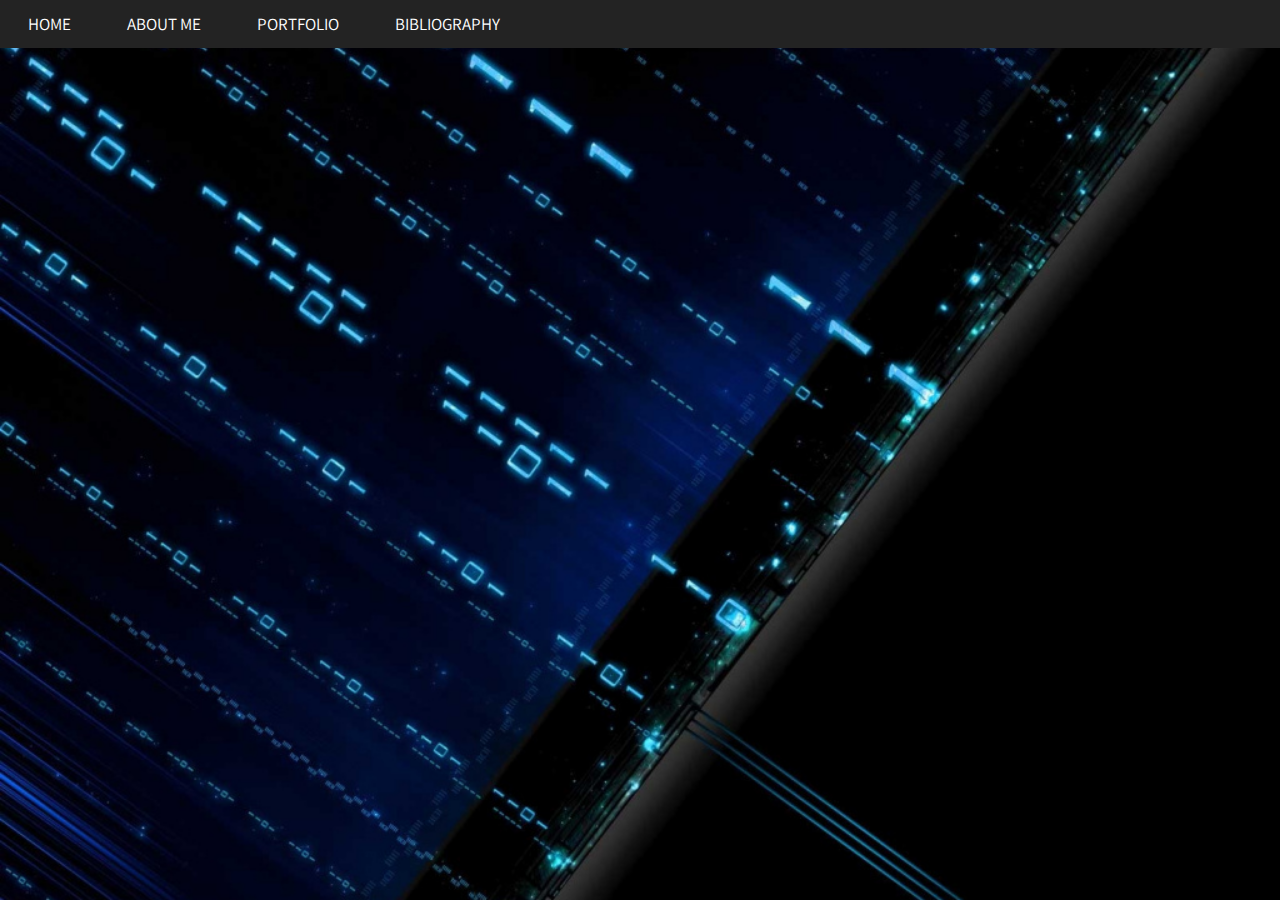
<file: index.html>
<!DOCTYPE html>
<html lang="en">
<head>
    <meta charset="UTF-8">
    <link href="style.css" rel="stylesheet" type="text/css">
    <link href="https://fonts.googleapis.com/css?family=Assistant" rel="stylesheet">
    <title>Portfolio - Home</title>
</head>
<body>
<ul>
    <li><a href="index.html" class="button button1">HOME</a></li>
    <li><a href="aboutme.html" class="button button2">ABOUT ME</a></li>
    <li class="dropdown">
        <a href="javascript:void(0)" class="button button2">PORTFOLIO</a>
        <div class="dropdownA">
            <a href="#">Link 1</a>
            <a href="#">Link 2</a>
            <a href="#">Link 3</a>
        </div>
    </li>
    <li><a href="bibliography.html" class="button button2">BIBLIOGRAPHY</a></li>
</ul>
</body>
</html>
</file>
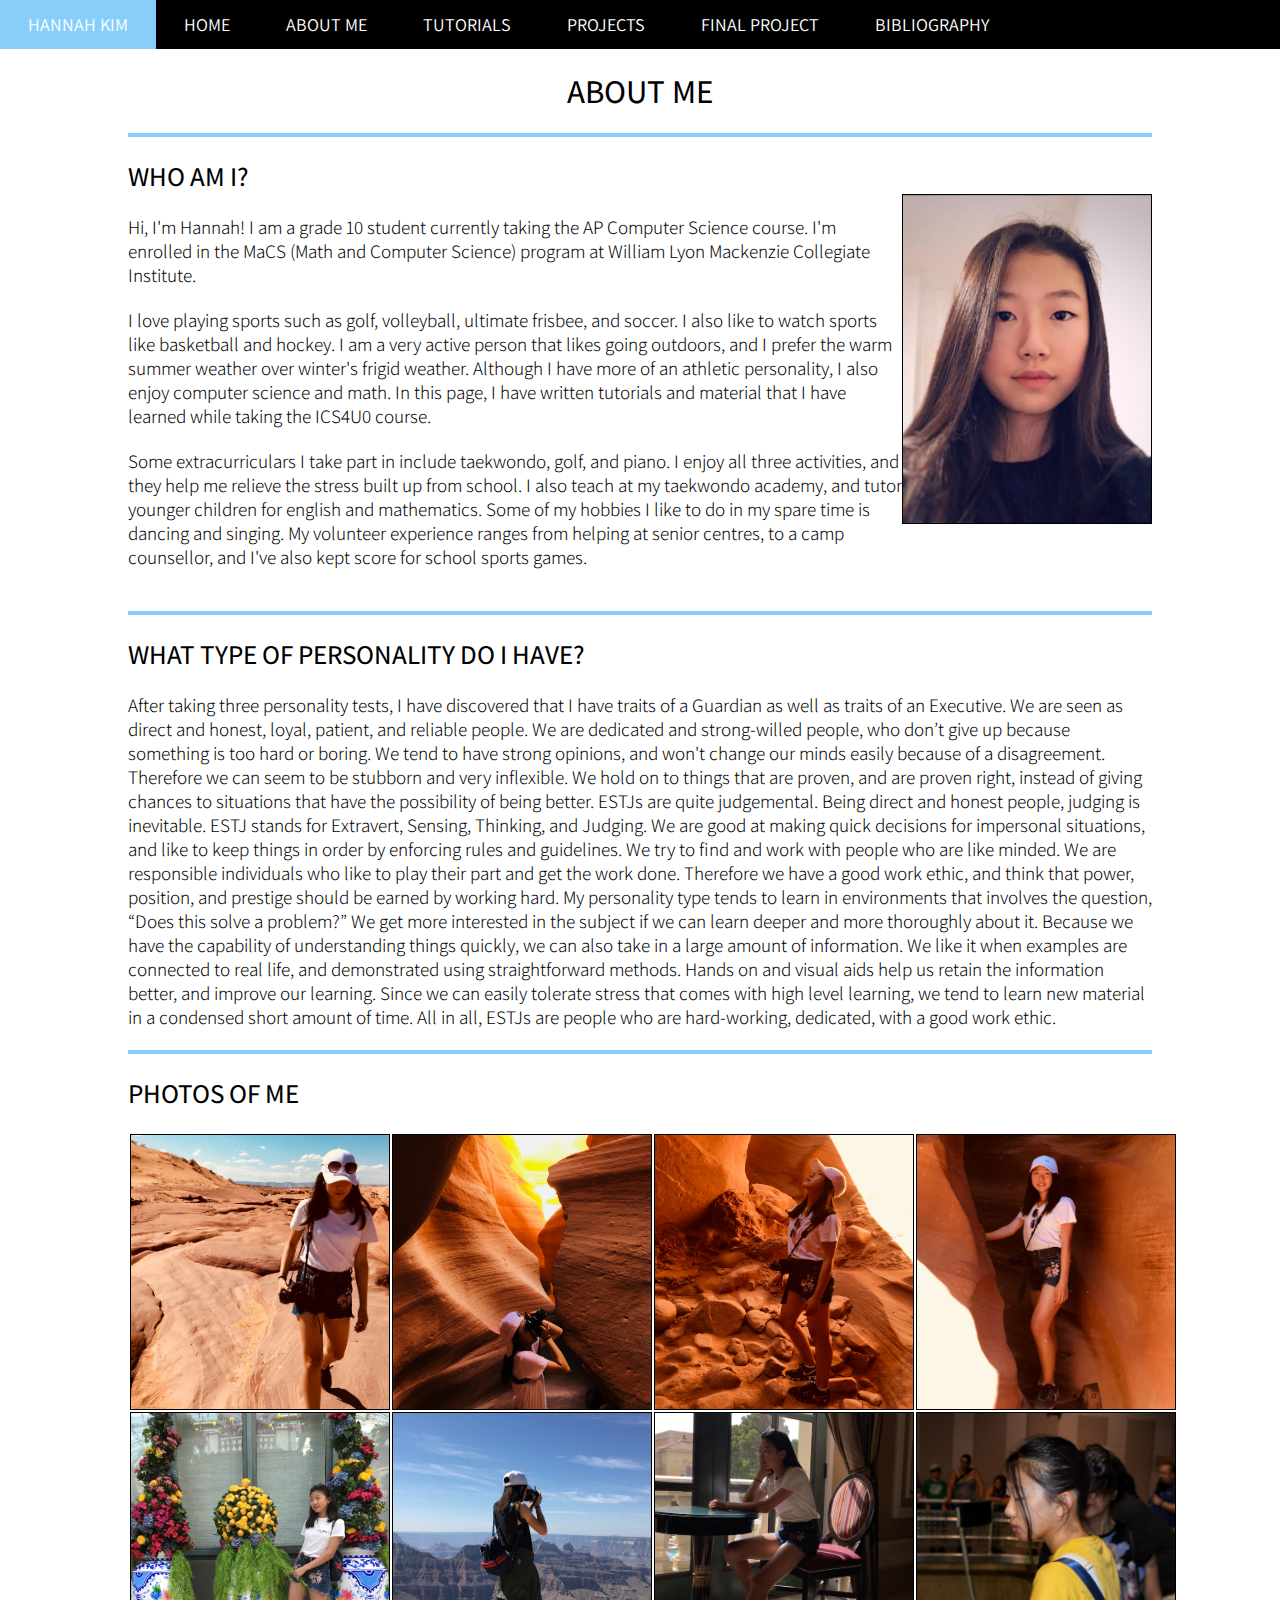
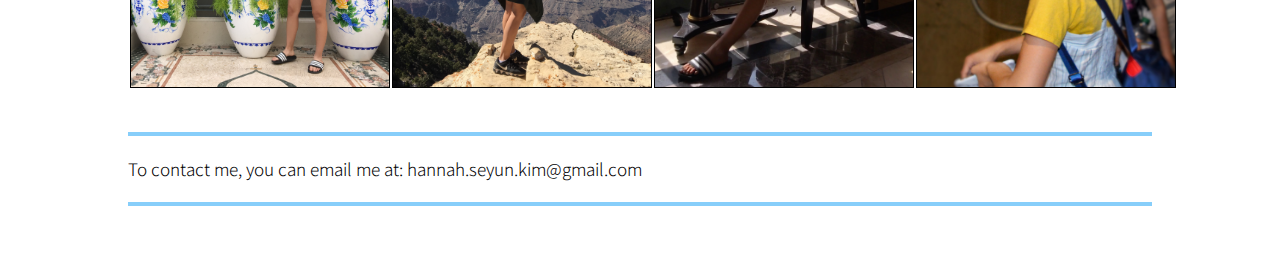
<file: aboutme.html>
<!DOCTYPE html>
<html lang="en">
<head>
    <meta charset="UTF-8">
    <link href="styles.css" rel="stylesheet" type="text/css">
    <link href="https://fonts.googleapis.com/css?family=Assistant:200,300,400,500" rel="stylesheet">
    <title>Portfolio - About Me</title>
</head>
<header>
    <nav>
        <ul>
            <li><a href="#" class="button button1">HANNAH KIM</a></li>
            <li><a href="index.html" class="button button2">HOME</a></li>
            <li><a href="aboutme.html" class="button button2">ABOUT ME</a></li>
            <li class="dropdown">
                <a href="javascript:void(0)" class="button button2">TUTORIALS</a>
                <div class="dropdownA">
                    <a href="oop.html">OOP</a>
                    <a href="arrays.html">ARRAYS/ARRAYLISTS</a>
                    <a href="recursion.html">RECURSION</a>
                    <a href="sortsearch.html">SORTING/SEARCHING</a>
                </div>
            </li>
            <li><a href="projects.html" class="button button2">PROJECTS</a></li>
            <li><a href="finalproject.html" class="button button2">FINAL PROJECT</a></li>
            <li><a href="bibliography.html" class="button button2">BIBLIOGRAPHY</a></li>
        </ul>
    </nav>
</header>
<body>
<div class="format">
    <main>
        <h1>ABOUT ME</h1>
        <br>
        <hr>
        <br>
        <!-- explanation about myself -->
        <h2>WHO AM I?
            <br>
            <img src="profile.jpg" alt="Profile" width="225px" height="auto">
        </h2>
        <br>
        <p>
            Hi, I'm Hannah! I am a grade 10 student currently taking the AP Computer Science course. I'm enrolled in the
            MaCS (Math and Computer Science) program at William Lyon Mackenzie Collegiate Institute.
        </p>
        <br>
        <p>
            I love playing sports such as golf, volleyball, ultimate frisbee, and soccer. I also like to watch sports
            like basketball and hockey. I am a very active person that likes going outdoors, and I prefer the warm
            summer weather over winter's frigid weather. Although I have more of an athletic personality, I also enjoy
            computer science and math. In this page, I have written tutorials and material that I have learned while
            taking the ICS4U0 course.
        </p>
        <br>
        <p>
            Some extracurriculars I take part in include taekwondo, golf, and piano. I enjoy all three activities, and
            they help me relieve the stress built up from school. I also teach at my taekwondo academy, and tutor
            younger children for english and mathematics. Some of my hobbies I like to do in my spare time is dancing
            and singing. My volunteer experience ranges from helping at senior centres, to a camp counsellor, and
            I've also kept score for school sports games.
        </p>
        <br>
        <br>
        <hr>
        <br>
        <!-- personality test-->
        <h2>WHAT TYPE OF PERSONALITY DO I HAVE?</h2>
        <br>
        <p>
            After taking three personality tests, I have discovered that I have traits of a Guardian as well as
            traits of an Executive. We are seen as direct and honest, loyal, patient, and reliable people.
            We are dedicated and strong-willed people, who don’t give up because something is too hard or boring. We
            tend to have strong opinions, and won't change our minds easily because of a disagreement. Therefore we
            can seem to be stubborn and very inflexible. We hold on to things that are proven, and are proven right,
            instead of giving chances to situations that have the possibility of being better. ESTJs are quite
            judgemental. Being direct and honest people, judging is inevitable. ESTJ stands for
            Extravert, Sensing, Thinking, and Judging. We are good at making quick decisions for impersonal situations,
            and like to keep things in order by enforcing rules and guidelines. We try to find and work with people
            who are like minded. We are responsible individuals who like to play their part and get the work done.
            Therefore we have a good work ethic, and think that power, position, and prestige should be earned by
            working hard. My personality type tends to learn in environments that involves the question, “Does this
            solve a problem?” We get more interested in the subject if we can learn deeper and more thoroughly about
            it. Because we have the capability of understanding things quickly, we can also take in a large amount of
            information. We like it when examples are connected to real life, and demonstrated using straightforward
            methods. Hands on and visual aids help us retain the information better, and improve our learning. Since
            we can easily tolerate stress that comes with high level learning, we tend to learn new material in a
            condensed short amount of time. All in all, ESTJs are people who are hard-working, dedicated, with a good
            work ethic.
        </p>
        <br>
        <hr>
        <br>
        <!-- photos of me-->
        <h2>PHOTOS OF ME</h2>
        <br>
        <table>
            <tr>
                <td><img src="antelopel.jpg"></td>
                <td><img src="antelopec.jpg"></td>
                <td><img src="antelopeu.jpg"></td>
                <td><img src="antelopep.jpg"></td>
            </tr>
            <tr>
                <td><img src="garden.jpg"></td>
                <td><img src="grandpic.jpg"></td>
                <td><img src="chairhotel.jpg"></td>
                <td><img src="powerplant.jpg"></td>
            </tr>
        </table>
        <br>
        <br>
        <hr>
        <br>
        <p>
          To contact me, you can email me at: hannah.seyun.kim@gmail.com
        </p>
        <br>
        <hr>
        <br>
    </main>
</div>
</body>
</html>
</file>
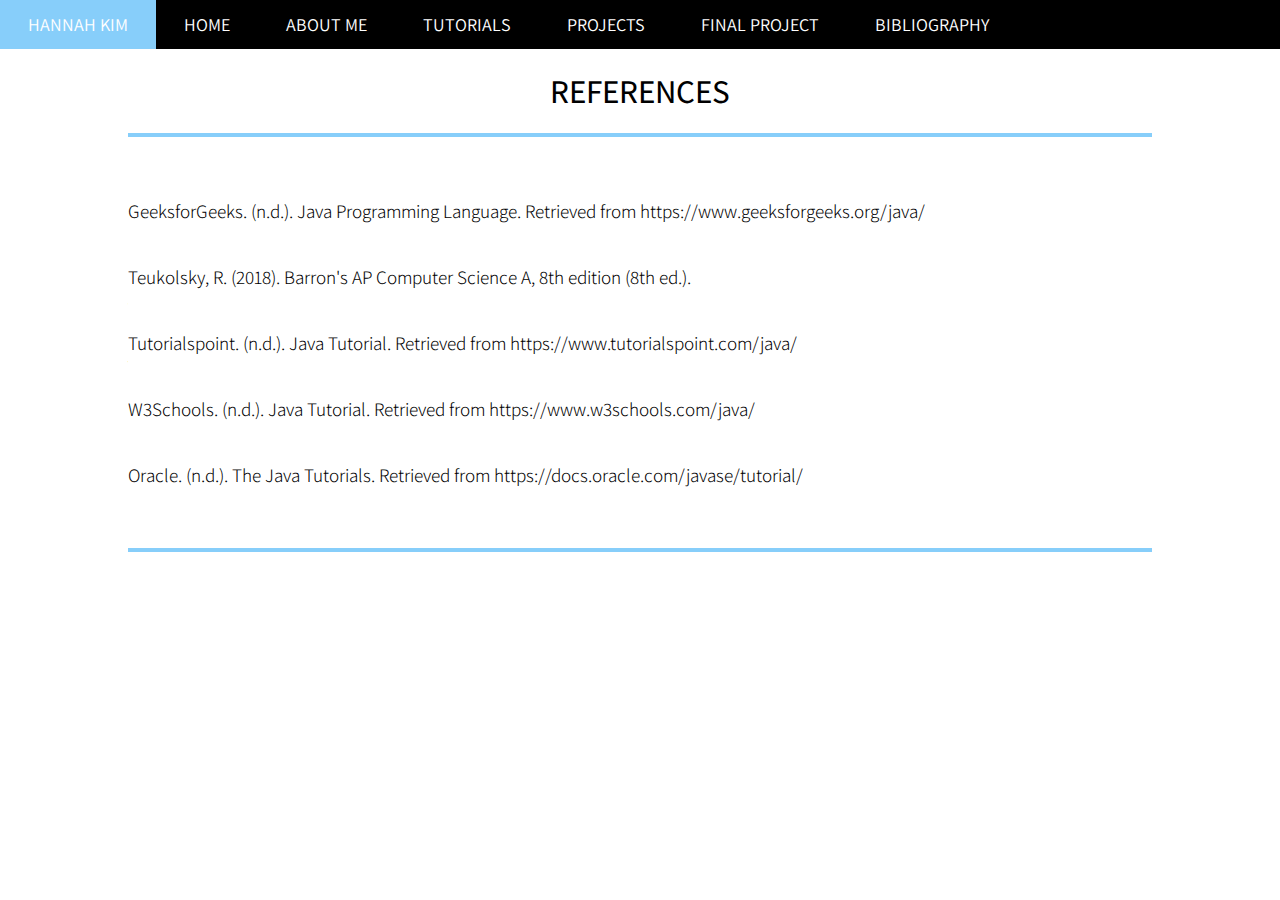
<file: bibliography.html>
<!DOCTYPE html>
<html lang="en">
<head>
  <meta charset="UTF-8">
  <link href="styles.css" rel="stylesheet" type="text/css">
  <link href="https://fonts.googleapis.com/css?family=Assistant" rel="stylesheet">
  <title>Portfolio - Bibliography</title>
</head>
<header>
  <nav>
    <ul>
      <li><a href="#" class="button button1">HANNAH KIM</a></li>
      <li><a href="index.html" class="button button2">HOME</a></li>
      <li><a href="aboutme.html" class="button button2">ABOUT ME</a></li>
      <li class="dropdown">
        <a href="javascript:void(0)" class="button button2">TUTORIALS</a>
        <div class="dropdownA">
          <a href="oop.html">OOP</a>
          <a href="arrays.html">ARRAYS/ARRAYLISTS</a>
          <a href="recursion.html">RECURSION</a>
          <a href="sortsearch.html">SORTING/SEARCHING</a>
        </div>
      </li>
      <li><a href="projects.html" class="button button2">PROJECTS</a></li>
      <li><a href="finalproject.html" class="button button2">FINAL PROJECT</a></li>
      <li><a href="bibliography.html" class="button button2">BIBLIOGRAPHY</a></li>
    </ul>
  </nav>
</header>
<body>
  <div class="format">
    <main>
      <h1>REFERENCES</h1>
      <br>
      <hr>
      <main>
        <br><br>
        <p>GeeksforGeeks. (n.d.). Java Programming Language. Retrieved from https://www.geeksforgeeks.org/java/</p>
        <br><br>
        <p>Teukolsky, R. (2018). Barron's AP Computer Science A, 8th edition (8th ed.).</p>
        <br><br>
        <p>Tutorialspoint. (n.d.). Java Tutorial. Retrieved from https://www.tutorialspoint.com/java/</p>
        <br><br>
        <p>W3Schools. (n.d.). Java Tutorial. Retrieved from https://www.w3schools.com/java/</p>
        <br><br>
        <p>Oracle. (n.d.). The Java Tutorials. Retrieved from https://docs.oracle.com/javase/tutorial/</p>
      </p>
    </main>
    <br>
    <hr>
    <br>
  </body>
  </html>
</file>
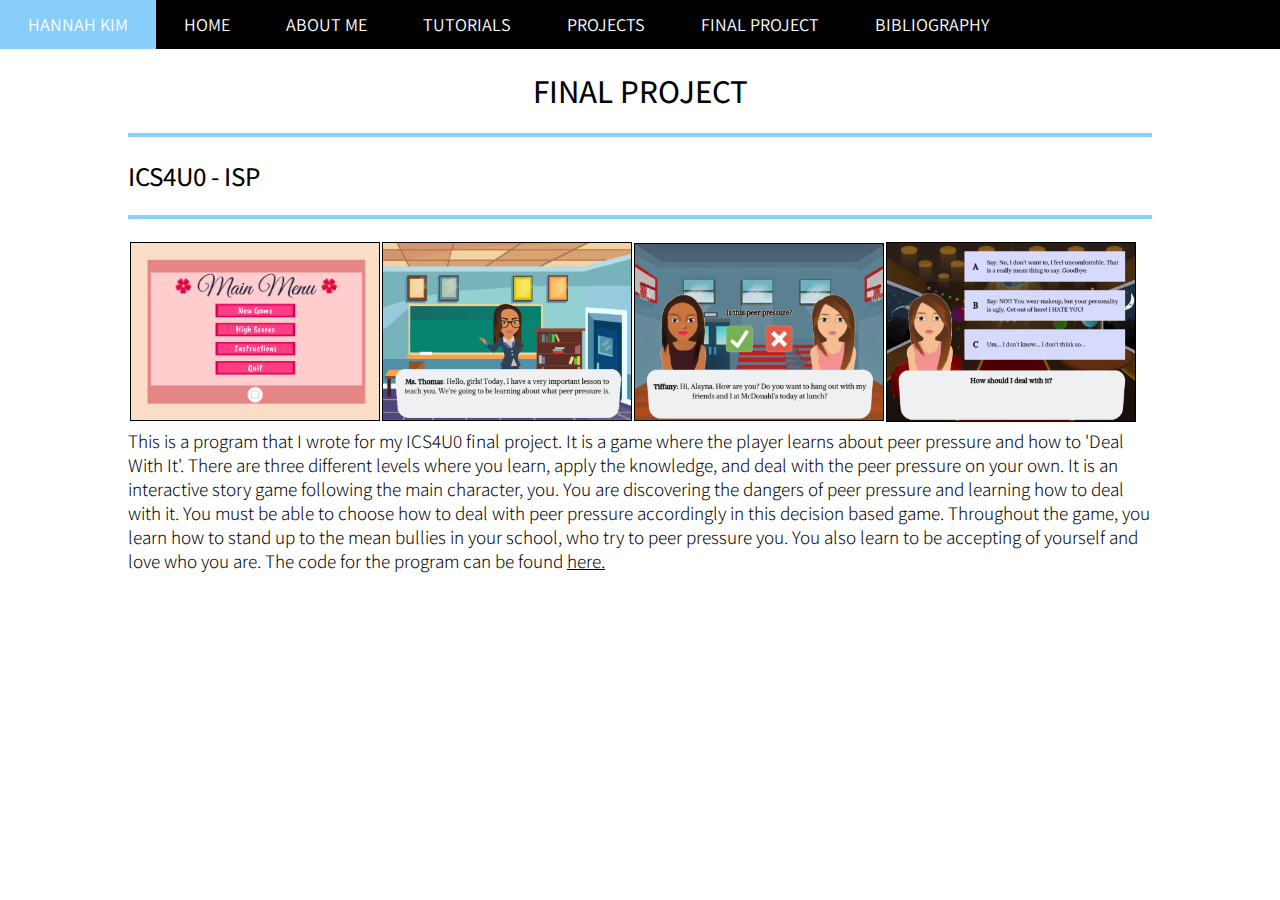
<file: finalproject.html>
<!DOCTYPE html>
<html lang="en">
<head>
    <meta charset="UTF-8">
    <link href="style2.css" rel="stylesheet" type="text/css">
    <link href="https://fonts.googleapis.com/css?family=Assistant:300,400,500" rel="stylesheet">
    <title>Portfolio - Past Projects</title>
</head>
<header>
    <nav>
        <ul>
            <li><a href="#" class="button button1">HANNAH KIM</a></li>
            <li><a href="index.html" class="button button2">HOME</a></li>
            <li><a href="aboutme.html" class="button button2">ABOUT ME</a></li>
            <li class="dropdown">
                <a href="javascript:void(0)" class="button button2">TUTORIALS</a>
                <div class="dropdownA">
                    <a href="oop.html">OOP</a>
                    <a href="arrays.html">ARRAYS/ARRAYLISTS</a>
                    <a href="recursion.html">RECURSION</a>
                    <a href="sortsearch.html">SORTING/SEARCHING</a>
                </div>
            </li>
            <li><a href="projects.html" class="button button2">PROJECTS</a></li>
            <li><a href="finalproject.html" class="button button2">FINAL PROJECT</a></li>
            <li><a href="bibliography.html" class="button button2">BIBLIOGRAPHY</a></li>
        </ul>
    </nav>
</header>
<body>
    <div class = "format">
        <main>
        <h1>FINAL PROJECT</h1>
        <br>
        <hr>
        <br>
        <h2>ICS4U0 - ISP</h2>
        <br>
        <hr>
	<br>
        <table>
            <tr>
                <td><img src="main1.png" alt="ICS4U0- ISP" width="250px" height="auto"></td>
                <td><img src="1.png" alt="ICS4U0 - ISP" width="250px" height="auto"></td>
                <td><img src="2.png" alt="ICS4U0 - ISP" width="250px" height="auto"></td>
                <td><img src="3.png" alt="ICS4U0 - ISP" width="250px" height="auto"></td>
            </tr>
        </table>
        <p>
            This is a program that I wrote for my ICS4U0 final project. It is a game where the player learns about
            peer pressure and how to 'Deal With It'. There are three different levels where you learn, apply the knowledge, 
            and deal with the peer pressure on your own. It is an interactive story game following the main character, you. 
	    You are discovering the dangers of peer pressure and learning how to deal with it. You must be able to choose 
	    how to deal with peer pressure accordingly in this decision based game. Throughout the game, you learn how to 
            stand up to the mean bullies in your school, who try to peer pressure you. You also learn to be accepting of yourself 
	    and love who you are. The code for the program can be found <a href = "https://github.com/hkiimm/ICS4U0" target = "blank">here.</a>
        </p>
        </main>
    </div>
</body>
</html>
</file>
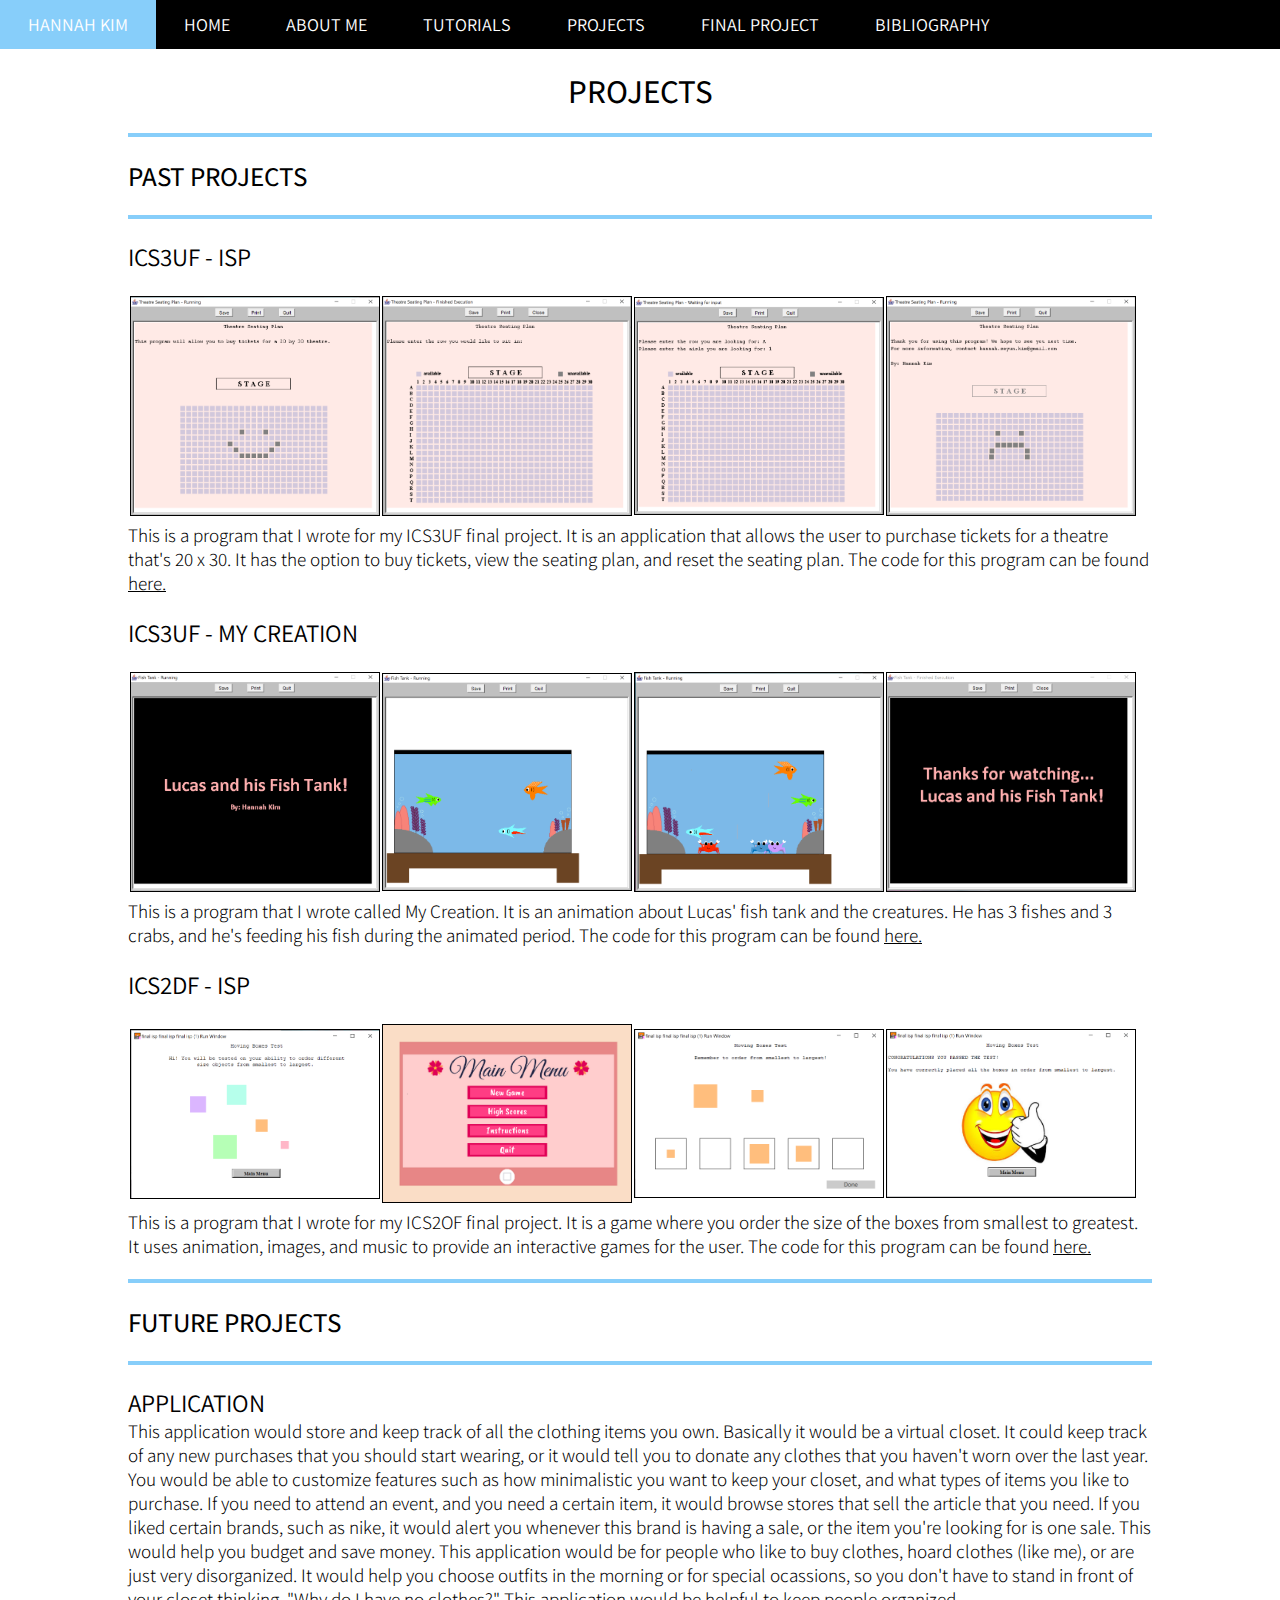
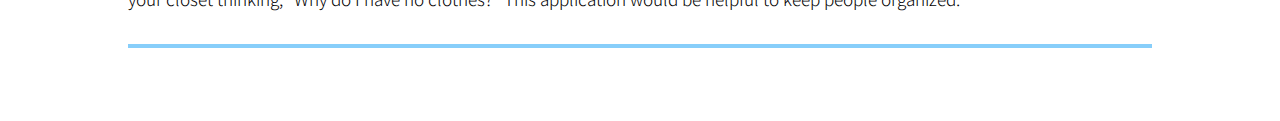
<file: projects.html>
<!DOCTYPE html>
<html lang="en">
<head>
    <meta charset="UTF-8">
    <link href="style2.css" rel="stylesheet" type="text/css">
    <link href="https://fonts.googleapis.com/css?family=Assistant:300,400,500" rel="stylesheet">
    <title>Portfolio - Past Projects</title>
</head>
<header>
    <nav>
        <ul>
            <li><a href="#" class="button button1">HANNAH KIM</a></li>
            <li><a href="index.html" class="button button2">HOME</a></li>
            <li><a href="aboutme.html" class="button button2">ABOUT ME</a></li>
            <li class="dropdown">
                <a href="javascript:void(0)" class="button button2">TUTORIALS</a>
                <div class="dropdownA">
                    <a href="oop.html">OOP</a>
                    <a href="arrays.html">ARRAYS/ARRAYLISTS</a>
                    <a href="recursion.html">RECURSION</a>
                    <a href="sortsearch.html">SORTING/SEARCHING</a>
                </div>
            </li>
            <li><a href="projects.html" class="button button2">PROJECTS</a></li>
            <li><a href="finalproject.html" class="button button2">FINAL PROJECT</a></li>
            <li><a href="bibliography.html" class="button button2">BIBLIOGRAPHY</a></li>
        </ul>
    </nav>
</header>
<body>
<div class = "format">
  <main>
    <h1>PROJECTS</h1>
    <br>
    <hr>
    <br>
    <h2>PAST PROJECTS</h2>
    <br>
    <hr>
    <br>
    <h3>ICS3UF - ISP</h3>
    <br>
    <table>
      <tr>
        <td><img src="ispss.png" alt="ICS3UF - ISP" width="250px" height="auto"></td>
        <td><img src="ispseatingss.png" alt="ICS3UF - ISP" width="250px" height="auto"></td>
        <td><img src="ispsearchss.png" alt="ICS3UF - ISP" width="250px" height="auto"></td>
        <td><img src="ispgoodbyess.png" alt="ICS3UF - ISP" width="250px" height="auto"></td>
      </tr>
    </table>
    <p>
      This is a program that I wrote for my ICS3UF final project. It is an application that allows the user
      to purchase tickets for a theatre that's 20 x 30. It has the option to buy tickets, view the seating plan, and reset
      the seating plan. The code for this program can be found <a href = "https://github.com/hkiimm/ICS3UF" target = "blank">here.</a>
    </p>
    <br>
    <h3>ICS3UF - MY CREATION</h3>
    <br>
    <table>
      <tr>
        <td><img src="beginning.png" alt="My Creation" width="250px" height="auto"></td>
        <td><img src="fish.png" alt="My Creation" width="250px" height="auto"></td>
        <td><img src="crab.png" alt="My Creation" width="250px" height="auto"></td>
        <td><img src="end.png" alt="My Creation" width="250px" height="auto"></td>
      </tr>
    </table>
    <p>
      This is a program that I wrote called My Creation. It is an animation about Lucas' fish tank and
      the creatures. He has 3 fishes and 3 crabs, and he's feeding his fish during the animated period.
      The code for this program can be found <a href = "https://github.com/hkiimm/MyCreation" target = "blank">here.</a>
    </p>
    <br>
    <h3>ICS2DF - ISP</h3>
    <br>
    <table>
      <tr>
        <td><img src="open.png" alt="ICS2OF - ISP" width="250px" height="auto"></td>
        <td><img src="main.png" alt="ICS2OF - ISP" width="250px" height="auto"></td>
        <td><img src="order.png" alt="ICS2OF - ISP" width="250px" height="auto"></td>
        <td><img src="smile.png" alt="ICS2OF - ISP" width="250px" height="auto"></td>
      </tr>
    </table>
    <p>
      This is a program that I wrote for my ICS2OF final project. It is a game where you order the size
      of the boxes from smallest to greatest. It uses animation, images, and music to provide an interactive games
      for the user. The code for this program can be found <a href = "https://github.com/hkiimm/ICS2OF" target = "blank">here.</a>
    </p>
    <br>
    <hr>
    <br>
    <h2>FUTURE PROJECTS</h2>
    <br>
    <hr>
    <br>
    <h3>APPLICATION<h3>
      <p>
        This application would store and keep track of all the clothing items you own. Basically it would be a virtual closet.
        It could keep track of any new purchases that you should start wearing, or it would tell you to donate any clothes that
        you haven't worn over the last year. You would be able to customize features such as how minimalistic you want to keep your
        closet, and what types of items you like to purchase. If you need to attend an event, and you need a certain item, it would
        browse stores that sell the article that you need. If you liked certain brands, such as nike, it would alert you whenever
        this brand is having a sale, or the item you're looking for is one sale. This would help you budget and save money. This
        application would be for people who like to buy clothes, hoard clothes (like me), or are just very disorganized. It would help
        you choose outfits in the morning or for special ocassions, so you don't have to stand in front of your closet thinking, "Why
        do I have no clothes?" This application would be helpful to keep people organized.
      </p>
      <br>
      <hr>
      <br>
  </main>
</div>
</body>
</html>
</file>
<file: style.css>
* {
    margin: 0;
    padding: 0;
}
body, h1 {
    font-family: "Assistant", sans-serif;
}


.button {
    border: none;
    color: white;
    padding: 13px 28px;
    text-align: center;
    text-decoration: none;
    display: inline-block;
    font-size: 17px;
    transition-duration: 0.4s;
    cursor: pointer;
    font-family: 'Assistant', sans-serif;
}

.button1 {
    background-color: #FE80B6
}

.button1:hover {
    background-color: #232323;
    color: white;
}

.button2 {
    background-color: #232323
}

.button2:hover {
    background-color: #FE80B6;
    color: white;
}

ul {
    list-style-type: none;
    overflow: hidden;
    background-color: #232323;
}

li {
    float: left;
}

.dropdownA {
    display: none;
    position: absolute;
    background-color: #FE80B6;
    min-width: 138px;
}

.dropdownA a {
    color: white;
    font-family: 'Assistant', sans-serif;
    padding: 13px 28px;
    text-decoration: none;
    display: block;
    text-align: left;
}

.dropdownA a:hover {
    background-color: #232323;
}

.dropdown:hover .dropdownA {
    display: block;
}

body {
    background-image: url("11144-sinyaya_matrica-noch-linii-liniya-matrica-1024x768.jpg");
    background-repeat: no-repeat;
    background-size: cover;

}
</file>
<file: styles.css>
body,h1 {
    font-family: "Assistant", sans-serif;
}
*{
    margin:0;
    padding:0;
    box-sizing: border-box;
}
.button {
    border: none;
    color: white;
    padding: 13px 28px;
    text-align: center;
    text-decoration: none;
    display: inline-block;
    font-size: 18px;
    transition-duration: 0.4s;
    cursor: pointer;
    font-family: 'Assistant', sans-serif;
    font-weight: 400;
}
.button1 {
    background-color: #87CEFA;
}
.button2 {
    background-color: black
}
.button2:hover {
    background-color: #87CEFA;
    color: white;
}
nav{
    width: 100%;
    top:0;
}
nav ul {
    list-style-type: none;
    overflow: hidden;
    background-color: black;
}
nav ul li {
    float: left;
}
.dropdownA {
    display: none;
    position: absolute;
    background-color: #87CEFA;
    min-width:138px;
    font-size: 18px;
    font-weight: 400;
}
.dropdownA a {
    color: white;
    font-family: 'Assistant', sans-serif;
    padding: 13px 28px;
    text-decoration: none;
    display: block;
    text-align: left;
}
.dropdownA a:hover {
    background-color: black;
}
.dropdown:hover .dropdownA{
    display: block;
}
.format{
    width: 80%;
    margin: 0 auto;
}
main {
    margin-top: 20px;
    margin-bottom: 40px;
    color: black;
    font-family: 'Assistant', sans-serif;
}
#code {
    background-color: rgba(192, 192, 192, .1);
}
code {
    font-family: "Courier New", Courier, monospace;
    line-height: 17px;
    font-size: 15px;
    font-weight: 200;
}
main p code {
    font-family: "Courier New", Courier, monospace;
    font-size: 15px;
    font-weight: bold;
    color: #000080;
}
main hr {
    border: 2px solid #87CEFA;
}
main h1{
    font-size: 33px;
    text-align: center;
    font-weight: 500;
}
main h2{
    font-size: 27px;
    font-weight: 500;
}
main h3 {
    font-size: 25px;
    font-weight: 400;
}
main p{
    font-size: 19px;
    font-weight: 300;
}
main h2 img {
    width: 250px;
    height: 330px;
    border: 1px solid black;
    float: right;
}
main img {
    width: 260px;
    height: 276px;
    border: 1px solid black;
    float: right;
}
main table tr td a img {
  border: 0;
  width:100px;
  height:100px;
  margin: auto;
  width: 50%;
}
</file>
<file: style2.css>
body,h1 {
    font-family: "Assistant", sans-serif;
}
*{
    margin:0;
    padding:0;
    box-sizing: border-box;
}
.button {
    border: none;
    color: white;
    padding: 13px 28px;
    text-align: center;
    text-decoration: none;
    display: inline-block;
    font-size: 18px;
    transition-duration: 0.4s;
    cursor: pointer;
    font-family: 'Assistant', sans-serif;
    font-weight: 400;
}
.button1 {
    background-color: #87CEFA;
}
.button2 {
    background-color: black
}
.button2:hover {
    background-color: #87CEFA;
    color: white;
}
nav{
    width: 100%;
    top:0;
}
nav ul {
    list-style-type: none;
    overflow: hidden;
    background-color: black;
}
nav ul li {
    float: left;
}
.dropdownA {
    display: none;
    position: absolute;
    background-color: #87CEFA;
    min-width:138px;
    font-size: 18px;
    font-weight: 400;
}
.dropdownA a {
    color: white;
    font-family: 'Assistant', sans-serif;
    padding: 13px 28px;
    text-decoration: none;
    display: block;
    text-align: left;
}
.dropdownA a:hover {
    background-color: black;
}

.dropdown:hover .dropdownA{
    display: block;
}
.format{
    width: 80%;
    margin: 0 auto;
}
main {
    margin-top: 20px;
    margin-bottom: 40px;
    color: black;
    font-family: 'Assistant', sans-serif;
}
main hr {
    border: 2px solid #87CEFA;
}
main h1{
    font-size: 33px;
    text-align: center;
    font-weight: 500;
}
main h2{
    font-size: 27px;
    font-weight: 500;
}
main h3 {
    font-size: 25px;
    font-weight: 400;
}
main p{
    font-size: 19px;
    font-weight: 300;
}
main p a {
    color: black;
    font-size: 19px;
    font-weight: 300;
}
main img {
  border: 1px solid black;
}
</file>
